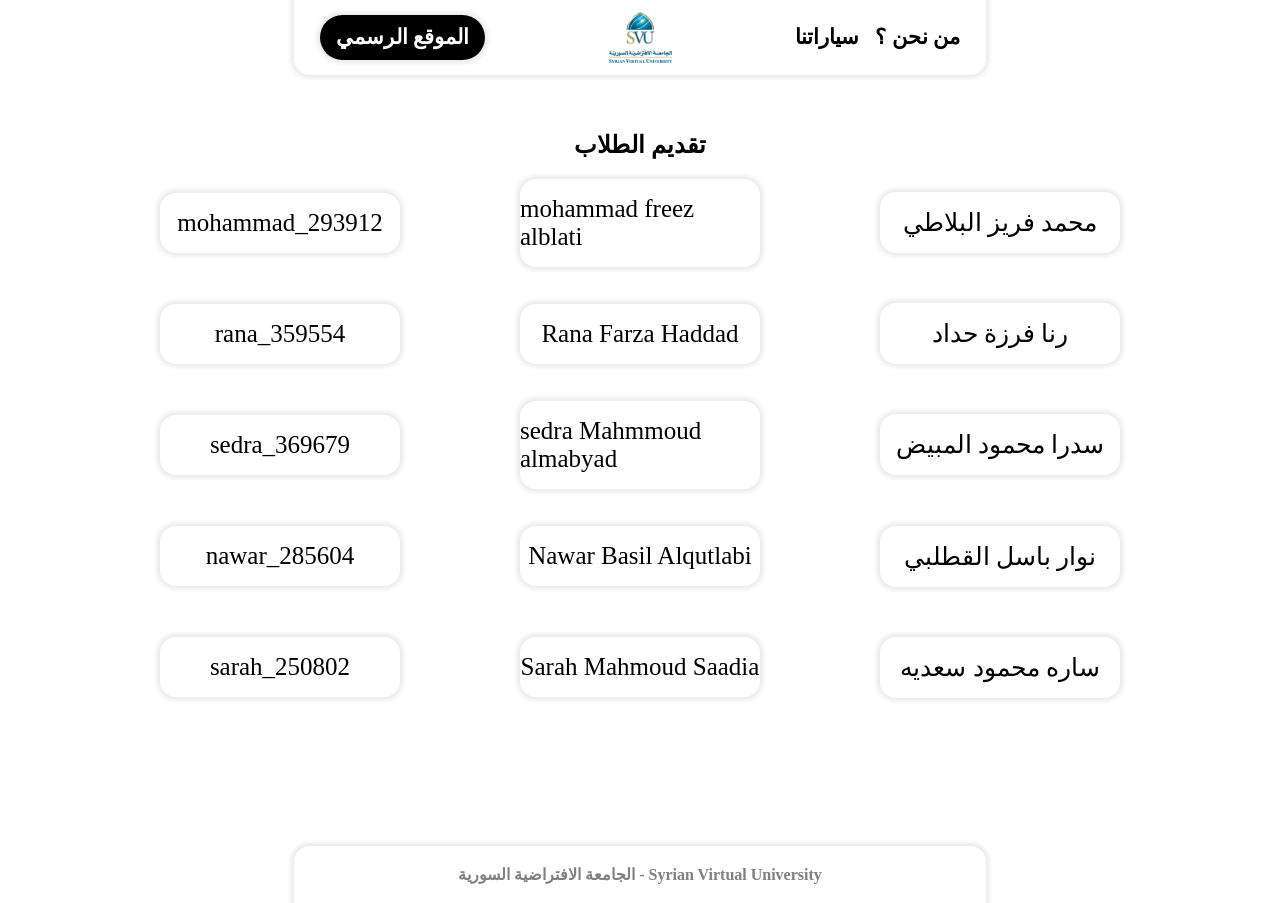
<file: index.html>
<!DOCTYPE html>
<html lang="en">
<head>
    <meta charset="UTF-8">
    <meta name="viewport" content="width=device-width, initial-scale=1.0">
    <link rel="stylesheet" href="style.css">
    <title>متجر سيارات</title>
</head>
<body>
    <header>
        <a href="https://leo-bl.github.io/cars-rent/" class="brand-web">الموقع الرسمي</a>
        <img class="logo" src="images/logo.png" alt="">
        <div>
            <a href="cars.html">سياراتنا</a>
            <a href="about us.html"> من نحن ؟ </a>
        </div>
    </header>
    <section class="hero-section">
        <main class="the-students">
            <h1>تقديم الطلاب </h1>
            <div class="student-info">
                <span>محمد فريز البلاطي</span>
                <span>mohammad freez alblati</span>
                <span>mohammad_293912</span>
            </div>
            <div class="student-info">
                <span>رنا فرزة حداد</span>
                <span>Rana Farza Haddad</span>
                <span>rana_359554</span>
            </div>
            <div class="student-info">
                <span>سدرا محمود المبيض</span>
                <span>sedra Mahmmoud almabyad</span>
                <span>sedra_369679</span>
            </div>
            <div class="student-info">
                <span>نوار باسل القطلبي</span>
                <span>Nawar Basil Alqutlabi</span>
                <span>nawar_285604</span>
            </div>
            <div class="student-info">
                <span>ساره محمود سعديه</span>
                <span>Sarah Mahmoud Saadia</span>
                <span>sarah_250802</span>
            </div>
        </main>
    </section>
    <footer>
        <p>الجامعة الافتراضية السورية - Syrian Virtual University</p>
    </footer>
</body>
</html>
</file>
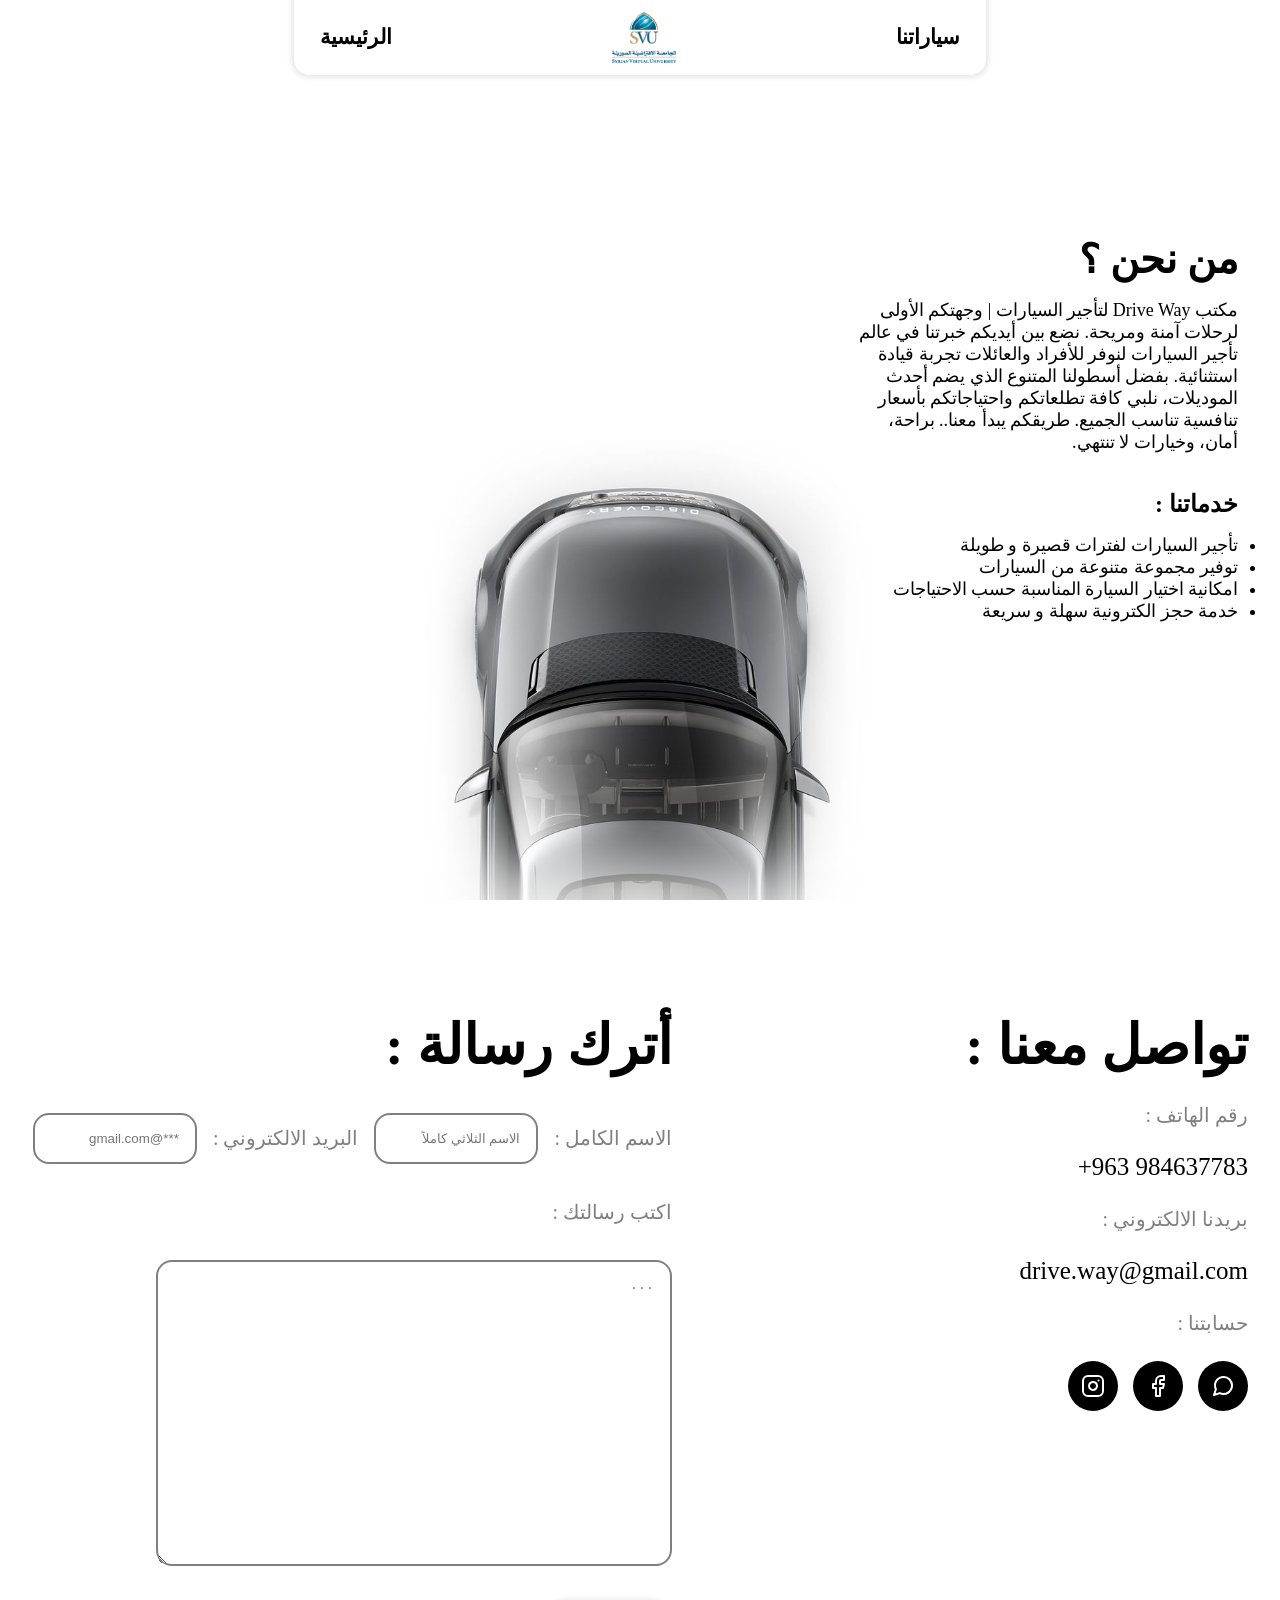
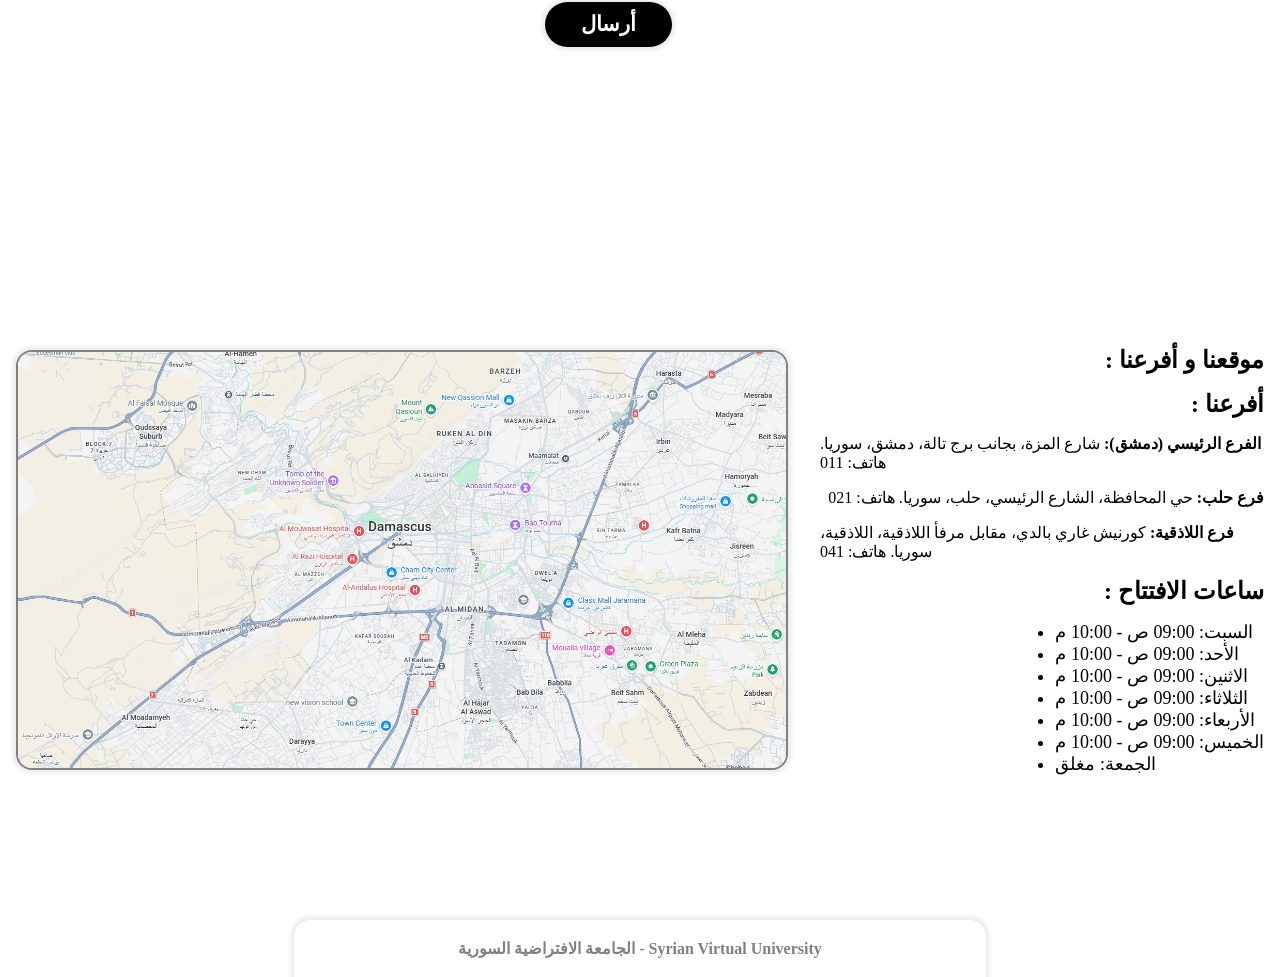
<file: about us.html>
<!DOCTYPE html>
<html lang="en">
<head>
    <meta charset="UTF-8">
    <meta name="viewport" content="width=device-width, initial-scale=1.0">
    <link rel="stylesheet" href="style.css">
    <title>من نحن ؟</title>
</head>
<body>
    <header>
        <a href="index.html">الرئيسية</a>
        <img class="logo" src="images/logo.png" alt="">
            <a href="cars.html">سياراتنا</a>
    </header>
    <section class="about-us-section">
        <img src="images/car-back.jpg" alt="" class="car-back">
        <main class="about-info">
            <div>
                <h2>من نحن ؟</h2>
                <p>مكتب Drive Way لتأجير السيارات | وجهتكم الأولى لرحلات آمنة ومريحة.
                نضع بين أيديكم خبرتنا في عالم تأجير السيارات لنوفر للأفراد والعائلات تجربة قيادة استثنائية. بفضل أسطولنا المتنوع الذي يضم أحدث الموديلات، نلبي كافة تطلعاتكم واحتياجاتكم بأسعار تنافسية تناسب الجميع.
                طريقكم يبدأ معنا.. براحة، أمان، وخيارات لا تنتهي.
                </p>
            </div>
            <div>
                <h1>خدماتنا :</h1>
                <ul>
                    <li>تأجير السيارات لفترات قصيرة و طويلة</li>
                    <li>توفير مجموعة متنوعة من السيارات </li>
                    <li>امكانية اختيار السيارة المناسبة حسب الاحتياجات</li>
                    <li>خدمة حجز الكترونية سهلة و سريعة</li>
                </ul>
            </div>
        </main>
    </section>
    <section class="contact">
        <div class="leave-massge">
            <h1>: أترك رسالة</h1>
            <div>
                <label>: الاسم الكامل</label>
                <input type="text" name="" id="" placeholder="الاسم الثلاثي كاملاً" dir="rtl">
                <label>: البريد الالكتروني</label>
                <input type="email" name="" id="" placeholder="***@gmail.com" dir="rtl">
            </div>
            <label>: اكتب رسالتك </label>
            <textarea name="" id="" placeholder="..." dir="rtl"></textarea>
            <a href="" class="brand-web">أرسال</a>
        </div>
        <div class="contact-us">
            <h1>: تواصل معنا</h1>
            <label for="">: رقم الهاتف</label>
            <p>+963 984637783</p>
            <label for="">: بريدنا الالكتروني</label>
            <p>drive.way@gmail.com</p>
            <label for="">: حسابتنا</label>
            <ul style="list-style-type: none; padding: 0; margin: 0; display: flex; gap: 15px;">
                <li>
                    <a href="">
                    <svg width="24" height="24" viewBox="0 0 24 24" fill="none" stroke="currentColor" stroke-width="2" stroke-linecap="round" stroke-linejoin="round"><rect x="2" y="2" width="20" height="20" rx="5" ry="5"></rect><path d="M16 11.37A4 4 0 1 1 12.63 8 4 4 0 0 1 16 11.37z"></path><line x1="17.5" y1="6.5" x2="17.51" y2="6.5"></line></svg>
                    </a>
                </li>
                <li>
                    <a href="">
                    <svg width="24" height="24" viewBox="0 0 24 24" fill="none" stroke="currentColor" stroke-width="2" stroke-linecap="round" stroke-linejoin="round"><path d="M18 2h-3a5 5 0 0 0-5 5v3H7v4h3v8h4v-8h3l1-4h-4V7a1 1 0 0 1 1-1h3z"></path></svg>
                    </a>
                </li>
                <li>
                    <a href="">
                    <svg width="24" height="24" viewBox="0 0 24 24" fill="none" stroke="currentColor" stroke-width="2" stroke-linecap="round" stroke-linejoin="round"><path d="M21 11.5a8.38 8.38 0 0 1-.9 3.8 8.5 8.5 0 0 1-7.6 4.7 8.38 8.38 0 0 1-3.8-.9L3 21l1.9-5.7a8.38 8.38 0 0 1-.9-3.8 8.5 8.5 0 0 1 4.7-7.6 8.38 8.38 0 0 1 3.8-.9h.5a8.48 8.48 0 0 1 8 8v.5z"></path></svg>
                    </a>
                </li>
            </ul>
        </div>
    </section>
    <section class="branches">
        <img src="images/map.jpeg" alt="">
        <div class="our-branches">
            <h1>: موقعنا و أفرعنا</h1>
            <h2>: أفرعنا</h2>
            <p><b>الفرع الرئيسي (دمشق):</b> شارع المزة، بجانب برج تالة، دمشق، سوريا. هاتف: 011</p>
            <p><b>فرع حلب:</b> حي المحافظة، الشارع الرئيسي، حلب، سوريا. هاتف: 021</p>
            <p><b>فرع اللاذقية:</b> كورنيش غاري بالدي، مقابل مرفأ اللاذقية، اللاذقية، سوريا. هاتف: 041</p>

            <h2>: ساعات الافتتاح</h2>
            <ul>
                <li>السبت: 09:00 ص - 10:00 م</li>
                <li>الأحد: 09:00 ص - 10:00 م</li>
                <li>الاثنين: 09:00 ص - 10:00 م</li>
                <li>الثلاثاء: 09:00 ص - 10:00 م</li>
                <li>الأربعاء: 09:00 ص - 10:00 م</li>
                <li>الخميس: 09:00 ص - 10:00 م</li>
                <li>الجمعة: مغلق</li>
            </ul>
        </div>
    </section>
    <footer>
        <p>الجامعة الافتراضية السورية - Syrian Virtual University</p>
    </footer>
</body>
</html>
</file>
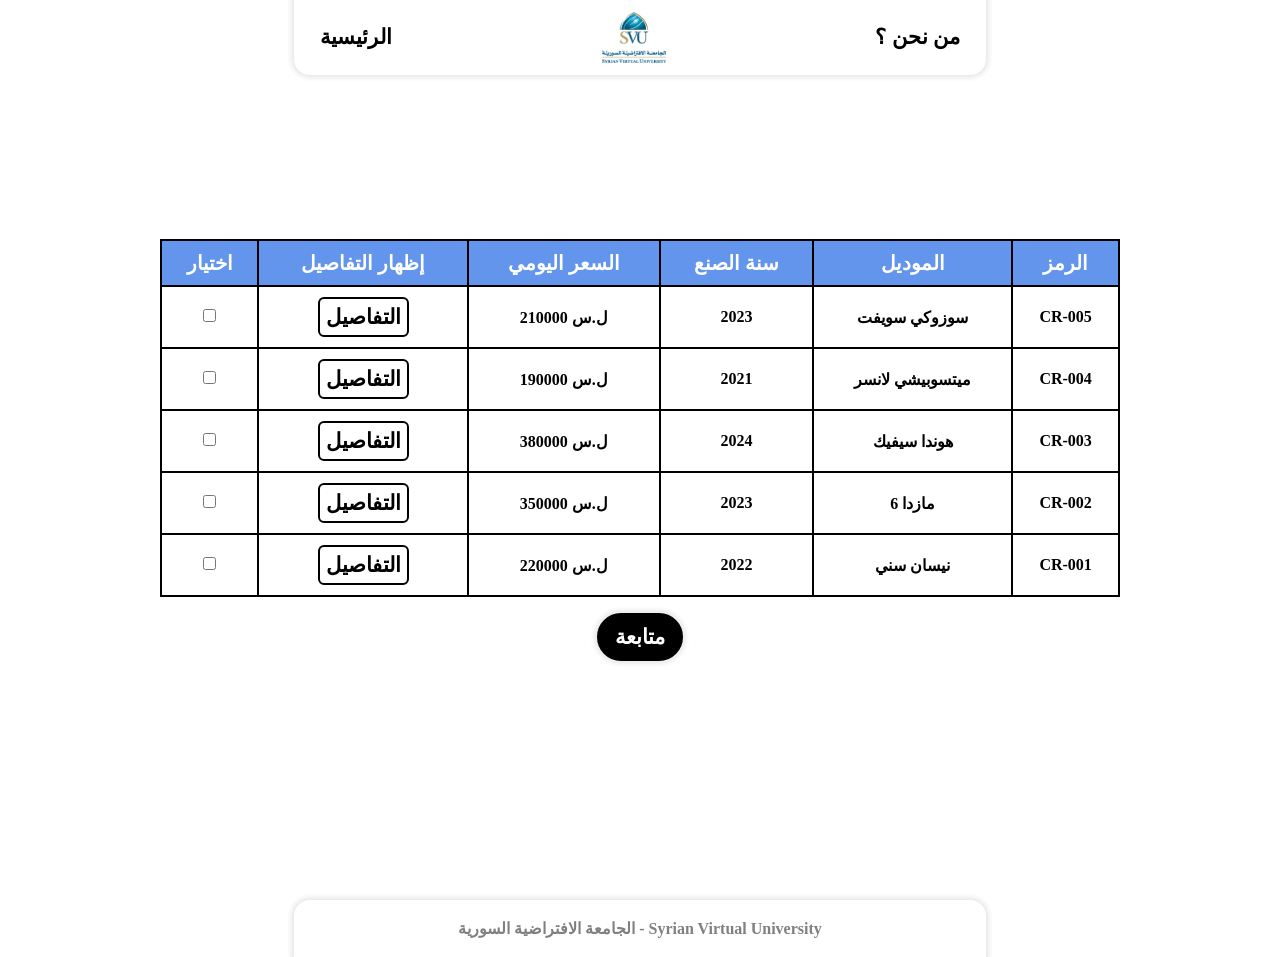
<file: cars.html>
<!DOCTYPE html>
<html lang="en">
<head>
    <meta charset="UTF-8">
    <meta name="viewport" content="width=device-width, initial-scale=1.0">
    <link rel="stylesheet" href="style.css">
    <title>سياراتنا</title>
</head>
<body>
    <header>
        <a href="index.html">الرئيسية</a>
        <img class="logo" src="images/logo.png" alt="">
        <a href="about us.html"> من نحن ؟ </a>
    </header>
    <section class="cars-section">
        <table>
            <thead>
                <tr>
                    <th>اختيار</th>
                    <th>إظهار التفاصيل</th>
                    <th>السعر اليومي</th>
                    <th>سنة الصنع</th>
                    <th>الموديل</th>
                    <th>الرمز</th>
                </tr>
            </thead>
            <tbody>
                <tr>
                    <td><input type="checkbox" class="checkbox-cell" value="c1"></td>
                    <td><button class="btn-detail">التفاصيل</button></td>
                    <td class="car-price">210000 ل.س</td>
                    <td>2023</td>
                    <td class="car-name">سوزوكي سويفت</td>
                    <td>CR-005</td>
                </tr>
                <tr class="car-details">
                    <td colspan="6">
                        <div class="details">
                            <p><b>نوع الوقود:</b> بنزين اقتصادي</p>
                            <p> - <b>ناقل الحركة:</b> أوتوماتيك</p>
                            <p> - <b>عدد المقاعد:</b> 5 مقاعد</p>
                            <p> - <b>الحالة العامة:</b> ممتازة ونظيفة جداً</p>
                            <p> - <b>تأمين شامل:</b> متوفر مع السيارة</p>
                        </div>
                    </td>
                </tr>
                <tr>
                    <td><input type="checkbox" class="checkbox-cell" value="c2"></td>
                    <td><button class="btn-detail">التفاصيل</button></td>
                    <td class="car-price">190000 ل.س</td>
                    <td>2021</td>
                    <td class="car-name">ميتسوبيشي لانسر</td>
                    <td>CR-004</td>
                </tr>
                <tr class="car-details">
                    <td colspan="6">
                        <div class="details">
                            <p><b>نوع الوقود:</b> بنزين</p>
                            <p> - <b>ناقل الحركة:</b> أوتوماتيك</p>
                            <p> - <b>عدد المقاعد:</b> 5 مقاعد</p>
                            <p> - <b>الحالة العامة:</b> فحص كامل جاهز للسفر</p>
                            <p> - <b>الميزات الإضافية:</b> مكيف هواء قوي ونظام صوتي متطور</p>
                        </div>
                    </td>
                </tr>
                <tr>
                    <td><input type="checkbox" class="checkbox-cell" value="c3"></td>
                    <td><button class="btn-detail">التفاصيل</button></td>
                    <td class="car-price">380000 ل.س</td>
                    <td>2024</td>
                    <td class="car-name">هوندا سيفيك</td>
                    <td>CR-003</td>
                </tr>
                <tr class="car-details">
                    <td colspan="6">
                        <div class="details">
                            <p><b>نوع الوقود:</b> بنزين (هجين/هايبرد)</p>
                            <p> - <b>ناقل الحركة:</b> أوتوماتيك CVT</p>
                            <p> - <b>عدد المقاعد:</b> 5 مقاعد رياضية</p>
                            <p> - <b>الحالة العامة:</b> وكالة (كسر زيرو)</p>
                            <p> - <b>الميزات الإضافية:</b> فتحة سقف، شاشة عرض، وأنظمة أمان ذكية</p>
                        </div>
                    </td>
                </tr>
                <tr>
                    <td><input type="checkbox" class="checkbox-cell" value="c4"></td>
                    <td><button class="btn-detail">التفاصيل</button></td>
                    <td class="car-price">350000 ل.س</td>
                    <td>2023</td>
                    <td class="car-name">مازدا 6</td>
                    <td>CR-002</td>
                </tr>
                <tr class="car-details">
                    <td colspan="6">
                        <div class="details">
                            <p><b>نوع الوقود:</b> بنزين</p>
                            <p> - <b>ناقل الحركة:</b> أوتوماتيك</p>
                            <p> - <b>عدد المقاعد:</b> 5 مقاعد واسعة</p>
                            <p> - <b>الحالة العامة:</b> ممتازة للاستخدام الطويل والشركات</p>
                            <p> - <b>الميزات الإضافية:</b> فرش جلد، مثبت سرعة، وحساسات خلفية</p>
                        </div>
                    </td>
                </tr>
                <tr>
                    <td><input type="checkbox" class="checkbox-cell" value="c5"></td>
                    <td><button class="btn-detail">التفاصيل</button></td>
                    <td class="car-price">220000 ل.س</td>
                    <td>2022</td>
                    <td class="car-name">نيسان سني</td>
                    <td>CR-001</td>
                </tr>
                <tr class="car-details">
                    <td colspan="6">
                        <div class="details">
                            <p><b>نوع الوقود:</b> بنزين</p>
                            <p> - <b>ناقل الحركة:</b> أوتوماتيك</p>
                            <p> - <b>عدد المقاعد:</b> 5 مقاعد</p>
                            <p> - <b>الحالة العامة:</b> عملية واقتصادية جداً للمدينة</p>
                            <p> - <b>الميزات الإضافية:</b> ميزانية ممتازة وصندوق خلفي واسع</p>
                        </div>
                    </td>
                </tr>
            </tbody>
        </table>

        <div class="footer-container">
            <button class="brand-web" id="continue">متابعة</button>
        </div>
    </section>
    <footer>
        <p>الجامعة الافتراضية السورية - Syrian Virtual University</p>
    </footer>

    <!-- بداية قسم الحجز : مخفي -->
     <section class="booking-section" id="booking-section">
        <div class="booking-form" >
            <button class="close-form" id="close-form">×</button>
            <h1>معلومات الحجز</h1>
            <div>
                <label for=""> : الاسم الكامل</label>
                <input type="text" name="" id="full-name">
                <label for="">: الرقم الوطني*</label>
                <input type="number" name="" id="nation-id">
            </div>
            <div>
                <label for="">: تاريخ بداية الاستئجار*</label>
                <input type="date" id="start-date">
                <label for="">: تاريخ نهاية الاستئجار*</label>
                <input type="date" id="end-date">
            </div>
            <div>
                <label for="">: رقم الهاتف</label>
                <input type="tel" id="phone-number">
                <label for="">: البريد الألكتروني</label>
                <input type="email" id="email-add">
            </div>
            <button class="brand-web" id="send">ارسال</button>
        </div>
     </section>
</body>
<script src="https://code.jquery.com/jquery-3.7.1.min.js"></script>
<script src="my founction.js"></script>
</html>
</file>
<file: style.css>
*{
    padding: 0;
    margin: 0;
    scroll-behavior: smooth;
    transition: .25s;
}
body{
    height: 100vh;
    position: relative;
}
header{
    position: absolute;
    top: 0;
    right: 0;
    left: 0;
    width: 50%;
    height: 7%;
    padding: 6px 26px;
    margin: auto;
    display: flex;
    justify-content: space-between;
    align-items: center;
    border-radius:0 0 16px 16px ;
     box-shadow: 0 0 5px 3px rgba(0, 0, 0, 0.089);
    z-index: 2;
}
.logo{
    height: 80%;
    object-fit: contain;
}
a,button{
    text-decoration: none;
    color: black;
    font-weight: bolder;
    font-size: 21px;
    cursor: pointer;
}
button{
    border: 2px solid black;
    background-color: white;
    padding: 6px;
    border-radius: 6px;
}
a:hover,button:hover{
    scale: 1.1;
}
.brand-web{
    color: white;
    background-color: black;
    padding: 10px 16px;
    border-radius: 26px;
    box-shadow: 0 0 5px 3px rgba(0, 0, 0, 0.089);
}
section,main{
    width: 100%;
    height: 100%;
    display: flex;
    justify-content: center;
    align-items: center;
    flex-direction: column;
   
}
div{
    display: flex;
    justify-content: center;
    align-items: center;
    gap: 16px;
    border-radius: 16px;
}
span{
    display: flex;
    justify-content: center;
    align-items: center;
    border-radius: 16px;
    box-shadow: 0 0 5px 3px rgba(0, 0, 0, 0.089);
}
label{
    color: gray;
}
input,textarea{
    border: 2px solid gray;
    border-radius: 16px;
    padding: 16px;  
}
input[type="text"],input[type="date"]{
    direction: rtl;
}
footer{
    
    width: 50%;
    height: 5%;
    padding: 6px 26px;
    margin: auto;
    display: flex;
    justify-content: center;
    align-items: center;
    border-radius:16px 16px 0 0 ;
    box-shadow: 0 0 5px 3px rgba(0, 0, 0, 0.089);
}
footer p{
    color: gray;
    font-weight: bold;
}
/* بداية الصفحة الرأيسية */
.hero-section{
    height: 94%;
}
.the-students{
    height: 75%;
    gap: 16px;
}
.student-info{
    width: 75%;
    height: 15%;
    justify-content: space-between;
    flex-direction: row-reverse;
}
.student-info span{
    width: 25%;
    padding: 16px 0;
    font-size: 25px;
}
/* نهاية الصفحة الرأيسية */

/* بداية صفحة من نحن */
.about-us-section{
    position: relative;
    overflow-y: hidden;
}
.car-back{
    position: absolute;
    bottom: -50%;
    width: 40%;
    z-index: -1;
}
.about-info{
    gap: 15%;
    align-items: flex-end;
    box-shadow: inset 0 -60px 80px -20px rgba(255, 255, 255, 0.85);
}
.about-info div{
    width: 30%;
    height: 5%;
    padding: 16px;
    margin-right: 26px;
    flex-direction: column;
    align-items: flex-start;
    direction: rtl;
}
.about-info div h2{
    font-size: 40px;
}
.about-info div p,li{
    font-size: 18px;
}
.contact{
    flex-direction: row;
}
.contact-us{
    width: 45%;
    height: 75%;
    flex-direction: column;
    align-items: flex-end;
    justify-content: flex-start;
    gap: 26px;
}
.contact div h1{
    font-size: 55px;
}
.contact div label{
    font-size: 20px;
}
.contact div p{
    font-size: 25px;
}
.leave-massge{
    width: 50%;
    height: 75%;
    flex-direction: column;
    align-items: flex-end;
    justify-content: flex-start;
    gap: 36px;
}
.leave-massge div{
    width: 100%;
    height: fit-content;
    display: flex;
    align-items: center;
    justify-content: end;
    flex-direction: row-reverse;
}
.leave-massge a{
    padding: 10px 36px ;
}
.leave-massge input{
    width: 20%; 
}
.leave-massge textarea{
    height: 40%;
    width: 75%;
}
.contact ul li a{
    display: flex;
    align-items: center;
    justify-content: center;
    width: 50px;
    height: 50px; 
    background-color: black; 
    border-radius: 50%; 
    color: white; 
    text-decoration: none;
}
.branches{
    flex-direction: row;
    height: 80%;
}
.our-branches{
    width: 75%;
    height: 100%;
    padding: 16px;
    align-items: flex-end;
    flex-direction: column;
}
.branches img{
    width: 60%;
    margin: 16px;
    border: 2px solid gray;
    border-radius: 16px;
    box-shadow: 0 0 5px 3px rgba(0, 0, 0, 0.089);
}
/* نهاية صفحة من نحن */

/* بداية صفحة السيارات */
table {
    width: 75%;
    border-collapse: collapse;
    background-color: white;
    margin-bottom: 16px;
}

th, td {
    border: 2px solid #000000;
    padding: 10px;
    text-align: center;
    font-weight: bold;
    font-size: 16px;
}

th {
    background-color: cornflowerblue;
    color: white;
    font-weight: bolder;
    font-size: 20px;
}
.car-details{
    display: none;
}
.details{
    flex-direction: row;
}
.details p{
    font-weight: bold;
}
.cars-footer{
    position: absolute;
    bottom: 0;
}

.booking-section{
    display: none;
    position: absolute;
    inset: 0;
    background-color: rgba(0, 0, 0, 0.452);
}
.booking-form{
    position: relative;
    width: 75%;
    height: 75%;
    flex-direction: column;
    gap: 26px;
    background-color: white;
    border-radius: 16px;
    box-shadow: 0 0 5px 3px rgba(0, 0, 0, 0.089);
}
.close-form{
    position: absolute;
    left: 0;
    top: 0;
    padding: 16px;
    border: none;
    background-color: transparent;
}
.booking-form div{
    width: 100%;
    flex-direction: row-reverse;
}
.booking-form div input{
    width: 25% ;
}
/* نهاية صفحة السيارات */
</file>
